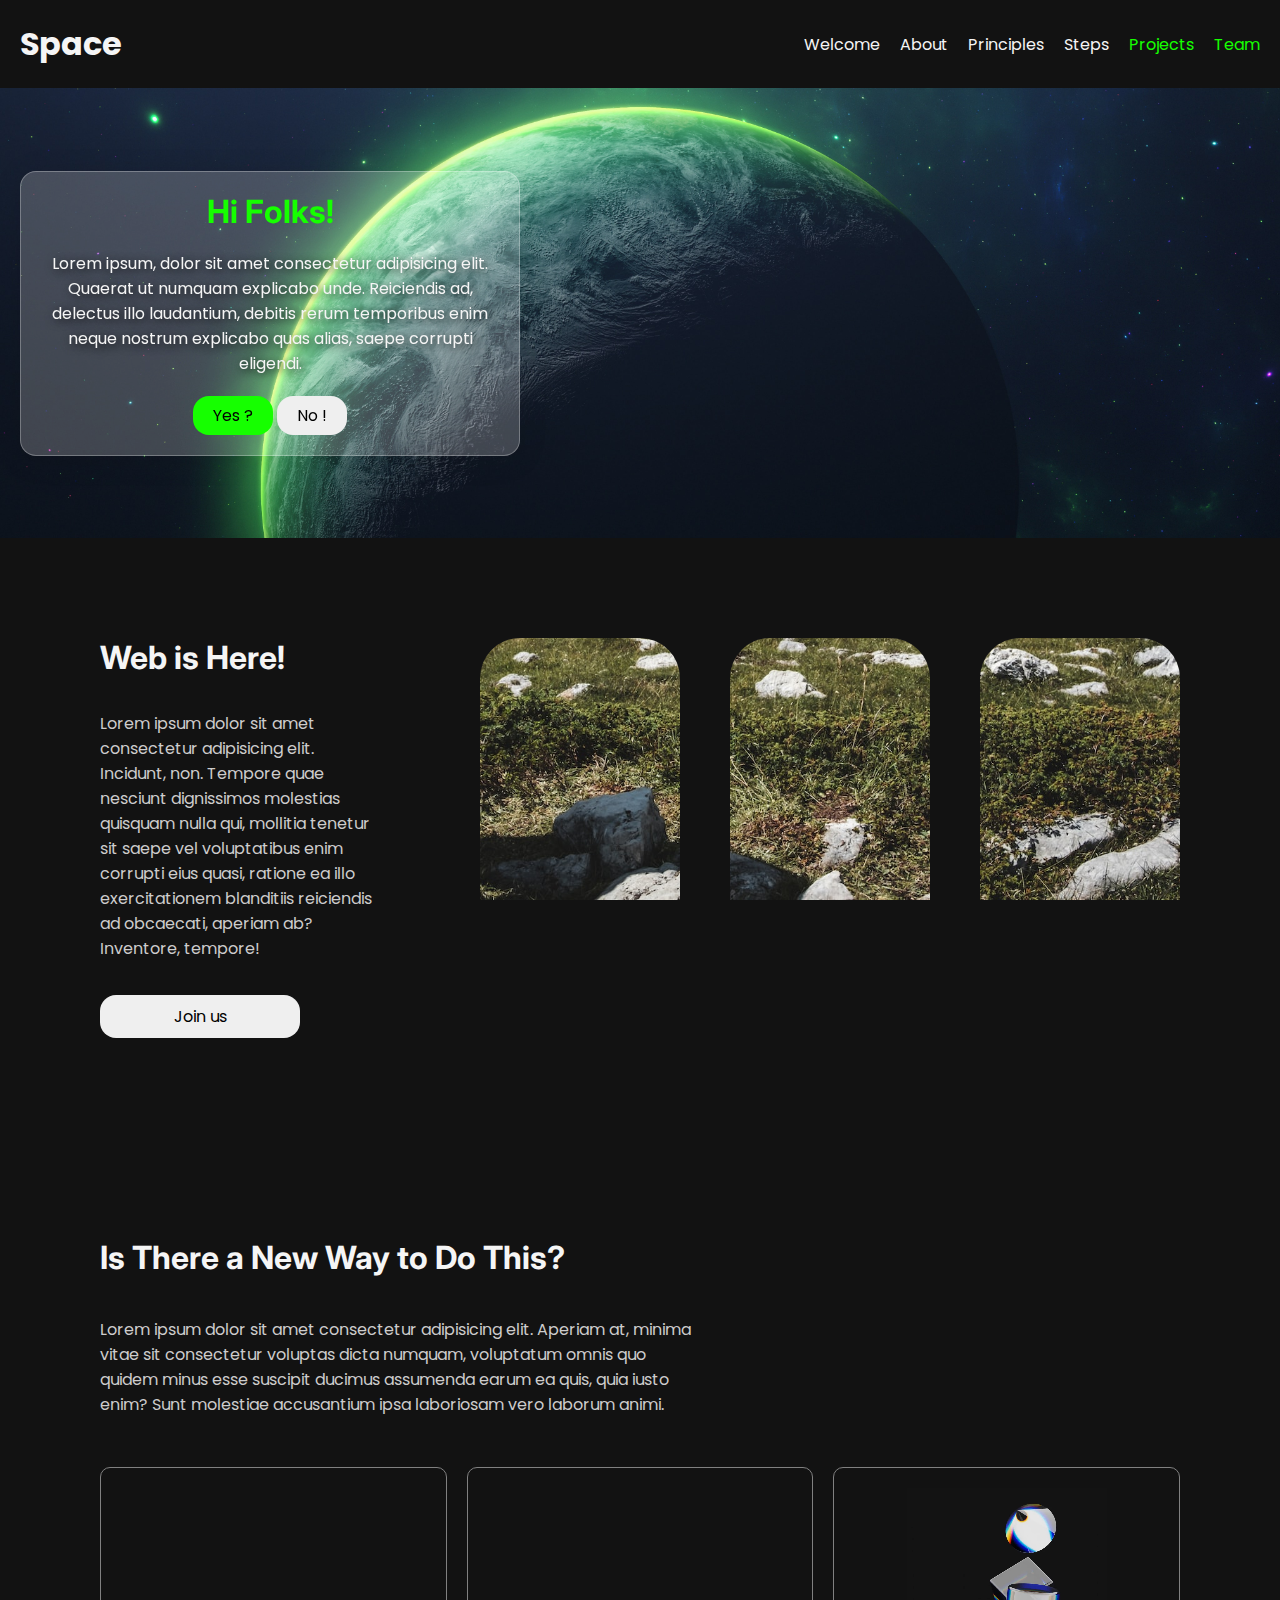
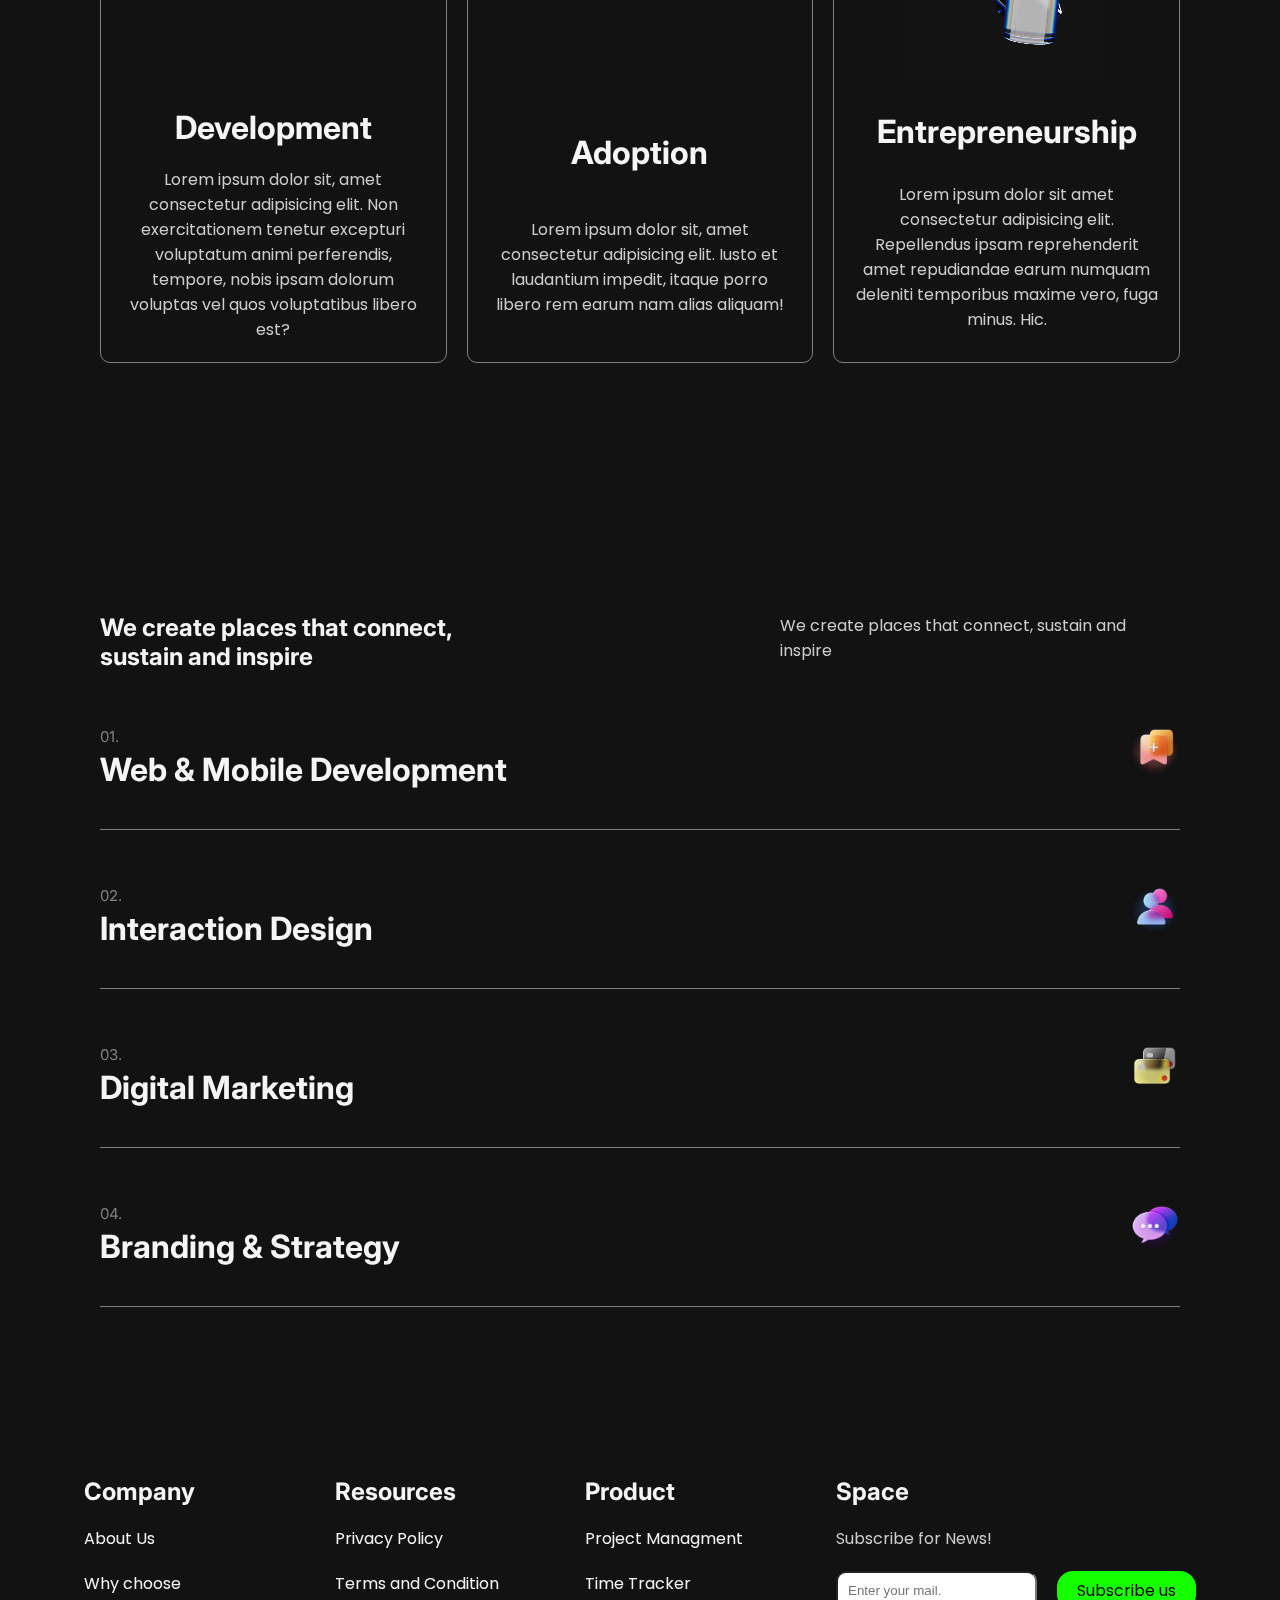
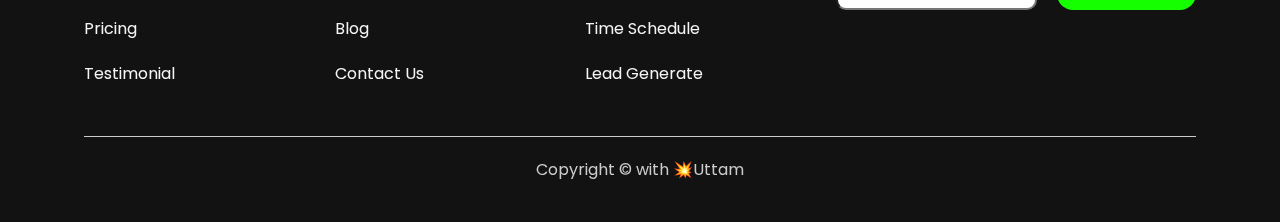
<file: index.html>
<!DOCTYPE html>
<html lang="en">
  <head>
    <meta charset="UTF-8" />
    <meta name="viewport" content="width=device-width, initial-scale=1.0" />
    <title>Space</title>
    <link rel="stylesheet" href="style.css" />
  </head>
  <body>
    <!-- Header START -->
    <header>
      <h1><a href="/">Space</a></h1>
      <nav>
        <a href="#hero">Welcome</a>
        <a href="#window-sec">About</a>
        <a href="#card-sec">Principles</a>
        <a href="#list-sec">Steps</a>
        <a href="projects.html" class="spec-link">Projects</a>
        <a href="team.html" class="spec-link">Team</a>
      </nav>
      <button class="nav-btn">|||</button>
    </header>

    <!-- Header END -->

    <!-- Welcome section START -->
    <div id="hero">
      <div id="hero-inner">
        <h1>Hi Folks!</h1>
        <p>
          Lorem ipsum, dolor sit amet consectetur adipisicing elit. Quaerat ut
          numquam explicabo unde. Reiciendis ad, delectus illo laudantium,
          debitis rerum temporibus enim neque nostrum explicabo quas alias,
          saepe corrupti eligendi.
        </p>
        <div class="buttons">
          <button>Yes ?</button>
          <button>No !</button>
        </div>
      </div>
    </div>
    <!-- welcome Section END -->

    <!-- Main Section START-->

    <main>
      <section id="window-sec">
        <div class="window-sec-info">
          <h1>Web is Here!</h1>
          <p>
            Lorem ipsum dolor sit amet consectetur adipisicing elit. Incidunt,
            non. Tempore quae nesciunt dignissimos molestias quisquam nulla qui,
            mollitia tenetur sit saepe vel voluptatibus enim corrupti eius
            quasi, ratione ea illo exercitationem blanditiis reiciendis ad
            obcaecati, aperiam ab? Inventore, tempore!
          </p>
          <button>Join us</button>
        </div>
        <div class="windows">
          <div class="window"></div>
          <div class="window"></div>
          <div class="window"></div>
        </div>
      </section>

      <!-- Card Section START-->

      <section id="card-sec">
        <div class="cards-sec-info">
          <h1>Is There a New Way to Do This?</h1>
          <p>
            Lorem ipsum dolor sit amet consectetur adipisicing elit. Aperiam at,
            minima vitae sit consectetur voluptas dicta numquam, voluptatum
            omnis quo quidem minus esse suscipit ducimus assumenda earum ea
            quis, quia iusto enim? Sunt molestiae accusantium ipsa laboriosam
            vero laborum animi.
          </p>
        </div>
        <div class="cards">
          <div class="card">
            <video id="videoPlayer" autoplay>
              <source src="IMG/first.mp4" type="mp4">
              <source src="IMG/firstR.mp4" type="mp4">
            </video>
           
            
            <h1>Development</h1>
            <p>
             Lorem ipsum dolor sit, amet consectetur adipisicing elit. Non exercitationem tenetur excepturi voluptatum animi perferendis, tempore, nobis ipsam dolorum voluptas vel quos voluptatibus libero est?

            </p>
          </div>
          <div class="card">
            <video id="videoPlayer1">
              <source src="IMG/second.mp4" type="mp4">
              <source src="IMG/secondR.mp4" type="mp4">
            </video>
            <h1>Adoption</h1>
            <p>
              Lorem ipsum dolor sit, amet consectetur adipisicing elit. Iusto et laudantium impedit, itaque porro libero rem earum nam alias aliquam!

            </p>
          </div>
          <div class="card">
            <video id="videoPlayer2">
              <source src="IMG/third.mp4" type="mp4">
              <source src="IMG/thirdR.mp4" type="mp4">
            </video>
            <h1>Entrepreneurship</h1>
            <p>
              Lorem ipsum dolor sit amet consectetur adipisicing elit. Repellendus ipsam reprehenderit amet repudiandae earum numquam deleniti temporibus maxime vero, fuga minus. Hic.

            </p>
          </div>
        </div>
      </section>
      <!-- Card Section END-->

      <!-- list section START -->
      <section id="list-sec">
        <div class="info">
          <h2>We create places that connect, sustain and inspire</h2>
          <p>
            We create places that connect, sustain and inspire
          </p>
        </div>
        <ul>
          <li>
            <h1>
              <span>01.</span> <br/>
              Web & Mobile Development
            </h1>
            <img src="IMG/bookmark.png" alt="" />
          </li>
          <li>
            <h1>
              <span>02.</span> <br/>
              Interaction Design
            </h1>
            <img src="IMG/contacts.png" alt="" />
          </li>
          <li>
            <h1>
              <span>03.</span> <br/>
              Digital Marketing
            </h1>
            <img src="IMG/cards.png" alt="" />
          </li>
          <li>
            <h1>
              <span>04.</span> <br/>
              Branding & Strategy
            </h1>
            <img src="IMG/Chat.png" alt="" />
          </li>
        </ul>
      </section>

      <!-- list section END -->
    </main>

    <!-- Main Section END-->

    <!-- Footer START -->
    <footer>
      <div class="links">
        <div class="link-area">
          <h2>Company</h2>
          <a href="#">About Us</a>
          <a href="#">Why choose</a>
          <a href="#">Pricing</a>
          <a href="#">Testimonial</a>
        </div>
        <div class="link-area">
          <h2>Resources</h2>
          <a href="#">Privacy Policy</a>
          <a href="#">Terms and Condition</a>
          <a href="#">Blog</a>
          <a href="#">Contact Us</a>
        </div>
        <div class="link-area">
          <h2>Product</h2>
          <a href="#">Project Managment</a>
          <a href="#">Time Tracker</a>
          <a href="#">Time Schedule</a>
          <a href="#">Lead Generate</a>
        </div>
        <div class="link-area">
          <h2>Space</h2>
          <p>Subscribe for News!</p>
          <form>
            <input type="email" placeholder="Enter your mail." />
            <button>Subscribe us</button>
          </form>
        </div>
      </div>
      <p class="bottom">Copyright &copy; with 💥Uttam</p>
    </footer>

    <!-- Footer END -->

    <script src="main.js"></script>
  </body>
</html>
</file>
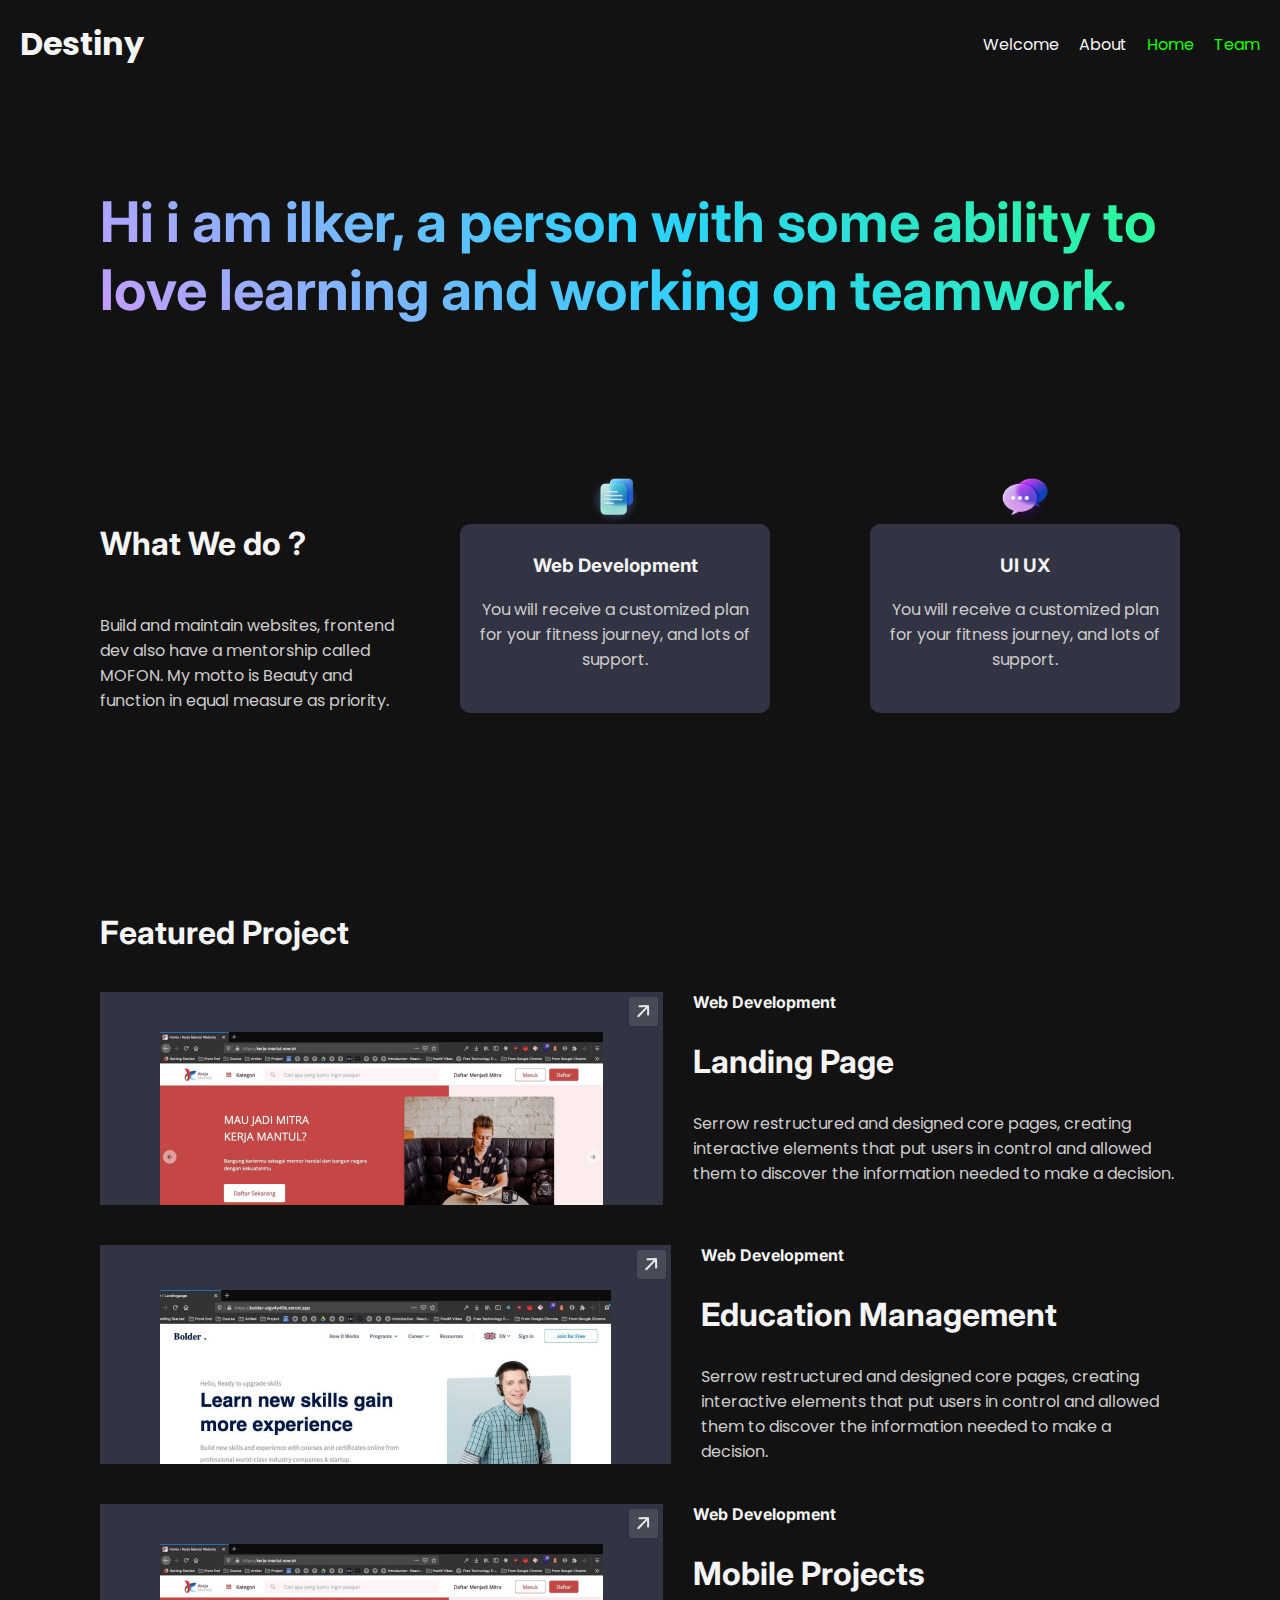
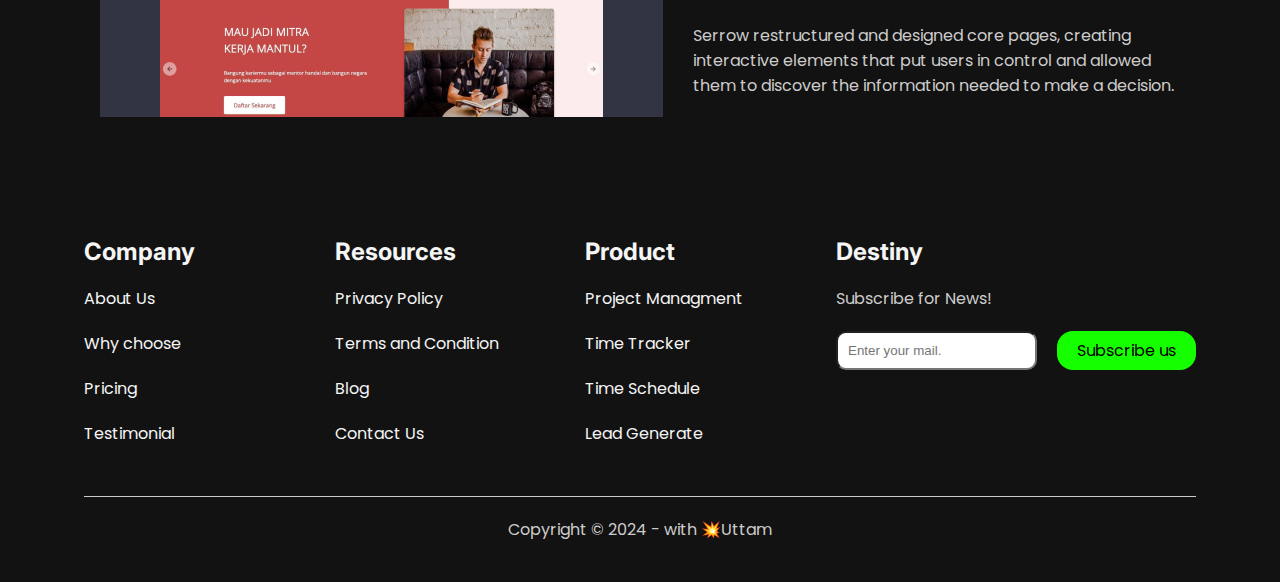
<file: projects.html>
<!DOCTYPE html>
<html lang="en">
<head>
    <meta charset="UTF-8">
    <meta name="viewport" content="width=device-width, initial-scale=1.0">
    <title>Destiny</title>
    <link rel="stylesheet" href="style.css">
    
</head>
<body>

    <!-- Header -->
    <header>
        <h1><a href="/">Destiny</a></h1>
        <nav>
            <a href="#what-sec">Welcome</a>
            <a href="#projects-sec">About</a>
            <a href="/" class="spec-link">Home</a>
            <a href="team.html" class="spec-link">Team</a>
        </nav>
        <button class="nav-btn">|||</button>
    </header>
    <!-- Header  END -->

    <!-- Main Section START -->

    <main>
        <h1 class="welcome">Hi i am ilker, a person with some ability to love learning and working on teamwork.</h1>
    
    
    
        <section id="what-sec">
            <div class="info">
                <h1>What We do ?</h1>
                <p>Build and maintain websites, frontend dev also have a mentorship called MOFON. My motto is Beauty and function in equal measure as priority.</p>
            </div>
            <div class="cards">
                <div class="what-card">
                    <img src="IMG/docs.png" alt="..">
                    <h3>Web Development</h3>
                    <p>You will receive a customized plan for your fitness journey, and lots of support.</p>
                </div>
                <div class="what-card">
                    <img src="IMG/Chat.png" alt="..">
                    <h3>UI UX</h3>
                    <p>You will receive a customized plan for your fitness journey, and lots of support.</p>
                </div>
            </div>
        </section>
    

                <!-- Projects Section START -->

        <section id="projects-sec">
            <h1>Featured Project</h1>

            <div class="project">
                <div class="project-image">
                    <span class="icon">
                        <img src="IMG/arrow.png" alt="">
                    </span>
                    <img src="IMG/project1.png" alt="">
                </div>
                <div class="project-info"><h4>Web Development</h4>
                    <h1>Landing Page</h1>
                    <p>Serrow restructured and designed core pages, creating interactive elements that put users in control and allowed them to discover the information needed to make a decision.</p>
               </div>
                 </div>
            <div class="project">
                <div class="project-image">
                    <span class="icon">
                        <img src="IMG/arrow.png" alt="">
                    </span>
                    <img src="IMG/project2.png" alt="">
                </div>
                <div class="project-info"><h4>Web Development</h4>
                    <h1>Education Management</h1>
                    <p>Serrow restructured and designed core pages, creating interactive elements that put users in control and allowed them to discover the information needed to make a decision.</p>
                </div>
                </div>
            <div class="project">
                <div class="project-image">
                    <span class="icon">
                        <img src="IMG/arrow.png" alt="">
                    </span>
                    <img src="IMG/project1.png" alt="">
                </div>
                <div class="project-info"><h4>Web Development</h4>
                    <h1>Mobile Projects</h1>
                    <p>Serrow restructured and designed core pages, creating interactive elements that put users in control and allowed them to discover the information needed to make a decision.</p>
                </div>
                </div>
        </section>

                <!-- Projects Section END -->
    </main>


    <!-- Main Section END -->



    <!-- Footer -->
    <footer>
        <div class="links">
            <div class="link-area">
                <h2>Company</h2>
                <a href="#">About Us</a>
                <a href="#">Why choose</a>
                <a href="#">Pricing</a>
                <a href="#">Testimonial</a>
            </div>
            <div class="link-area">
                <h2>Resources</h2>
                <a href="#">Privacy Policy</a>
                <a href="#">Terms and Condition</a>
                <a href="#">Blog</a>
                <a href="#">Contact Us</a>
            </div>
            <div class="link-area">
                <h2>Product</h2>
                <a href="#">Project Managment</a>
                <a href="#">Time Tracker</a>
                <a href="#">Time Schedule</a>
                <a href="#">Lead Generate</a>
            </div>
            <div class="link-area">
                <h2>Destiny</h2>
                <p>Subscribe for News!</p>
                <form>
                <input type="email"placeholder="Enter your mail.">
                <button>Subscribe us</button>
                </form>
            </div>
        </div>
        <p class="bottom">Copyright &copy; 2024 - with 💥Uttam</p>
    </footer>



    <script src="main.js"></script>
</body>
</html>
</file>
<file: style.css>
@import url("https://fonts.googleapis.com/css2?family=Inter:wght@100;200;300;400;500;600;700;800;900&family=Poppins:wght@100;200;300;400;500;600;700;800;900&display=swap");

* {
  margin: 0;
  padding: 0;
  box-sizing: border-box;
}

/* Variables */

:root {
  --green: #16ff00;
  --white: #f5f5f5;
  --gray: #cdcccc;
  --black: #121212;
}

html{
  scroll-behavior: smooth;
}

/* Standard Definition and Style Reset */

a {
  text-decoration: none;
  color: var(--white);
  font-family: "Poppins", sans-serif;
}

h1,
h2,
h3,
h4 {
  font-family: "Inter", sans-serif;
  color: var(--white);
}

p {
  font-family: "Poppins", sans-serif;
  color: var(--gray);
}

button {
  font-family: "Poppins", sans-serif;
  border: none;
  cursor: pointer;
  padding: 7px 20px;
  font-size: 16px;
  border-radius: 16px;
  transition: all 0.3s;
}

button:hover {
  scale: 0.95;
  box-shadow: 2px 2px 20px var(--gray);
  transition: all 0.4s;
}

/* Main Styles */

body {
  background: var(--black);
  overflow-x: hidden;
  font-family: "Poppins", sans-serif;
}

/* Header START */

header {
  display: flex;
  justify-content: space-between;
  align-items: center;
  padding: 20px;
  position: sticky;
  top: 0;
  background-color: var(--black);
  z-index: 1;
}

header nav {
  display: flex;
  gap: 20px;
}

header .nav-btn {
  display: none;
}

.spec-link {
  color: var(--green);
}

/* Header END */

/* Footer START */

footer {
  margin-top: 100px;
  padding: 20px;
  width: 90%;
  margin: auto;
}

footer .links {
  display: grid;
  grid-template-columns: repeat(4, 1fr);
  column-gap: 20px;
}

footer .links .link-area {
  display: flex;
  flex-direction: column;
  gap: 20px;
}

footer form {
  display: flex;
  gap: 20px;
}

footer form input {
  padding: 5px 10px;
  border-radius: 10px;
  max-height: 50px;
}

footer form button {
  background-color: var(--green);
  white-space: nowrap;
}

footer .bottom {
  text-align: center;
  margin-top: 50px;
  border-top: 1px solid var(--gray);
  padding: 20px;
}

/* Footer END */

/* welcome SECTION START */

#hero {
  height: 50vh;
  background: url(IMG/back.jpg);
  background-size: cover;
  background-attachment: fixed;
  display: flex;
  align-items: center;
}

#hero-inner {
  max-width: 500px;
  display: flex;
  flex-direction: column;
  gap: 20px;
  align-items: center;
  padding: 20px;
  margin-left: 20px;
  text-align: center;
  /* glass effect From https://css.glass */
  background: rgba(255, 255, 255, 0.21);
  border-radius: 16px;
  box-shadow: 0 4px 30px rgba(0, 0, 0, 0.1);
  backdrop-filter: blur(0.4px);
  -webkit-backdrop-filter: blur(0.4px);
  border: 1px solid rgba(255, 255, 255, 0.28);
}

#hero-inner h1 {
  color: var(--green);
}

#hero-inner p {
  text-shadow: 2px 2px 10px var(--black);
  color: #f5f5f5;
}

#hero-inner button:nth-child(1) {
  background-color: var(--green);
}

/* welcome SECTION END */

/* Window section START */

section {
  padding: 30px;
}

#window-sec {
  display: flex;
  justify-content: space-between;
  gap: 100px;
}

.window-sec-info {
  max-width: 600px;
  display: grid;
  gap: 30px;
}

.window-sec-info button {
  max-height: 60px;
  max-width: 200px;
}

.windows {
  display: grid;
  grid-template-columns: auto auto auto;
  gap: 50px;
}
.windows .window {
  min-width: 200px;
  height: 400px;
  background: url(IMG/sec2.jpg);
  background-attachment: fixed;
  background-size: cover;
  border-radius: 40px 40px 0 0;
}

.windows .window:nth-child(2) {
  border-radius: 40px;
}
/* Window section END */

/* Card Section START */

.cards-sec-info {
  max-width: 600px;
  display: grid;
  gap: 40px;
}

.cards{
    display: grid;
    grid-template-columns: repeat(3, 1fr);
    gap: 20px;
    text-align:center ;
}

.card{
    border: 1px solid gray;
    display: grid;
    gap: 20px;
    padding: 20px;
    border-radius: 10px;
    margin-top: 50px;
}

.card video{
  
  justify-self: center;
    width: 200px;
    
}
#videoPlayer {
  opacity: 1;
  transition: opacity 0.5s ease;
}
/* .R{
  opacity: 0;
} */

/* Card Section END */


/* list section START */

#list-sec{
  margin: 50px 0;
}

#list-sec .info{
  display: flex;
  justify-content: space-between;
  gap: 40px;
}

#list-sec .info h2,
.info p{
  max-width: 400px;
}


#list-sec ul li{
  display: flex;
  justify-content: space-between;
  align-items: center;
  margin-top: 40px;
  border-bottom: 1px solid gray;
  padding-bottom: 40px;
}


#list-sec ul h1 span{
 color: gray;
 font-weight: 400;
 font-size: 15px;
 margin-bottom: 5px;
}

#list-sec ul img{
width: 50px;
}



/* list section END */

/* ! Projects Page START */
  /* welcome section start */
.welcome{
  font-size: 56px;
  max-width: 1300px;
  padding: 100px;
    /* from grabient.com */
  background-image: linear-gradient(45deg,
   #FA8BFF 0%,
   #2BD2FF 52%,
   #2BFF88 90%);
  -webkit-background-clip: text;
  -webkit-text-fill-color: transparent;
}
/* welcome section start */

/* what we do card section start */

#what-sec{
  display: flex;
  justify-content: space-between;
  gap: 40px;
}

#what-sec .info{
 max-width: 400px;
}

#what-sec .info h1{
  margin-bottom: 50px;
}

#what-sec .cards{
  display: flex;
  gap: 100px;
}

#what-sec .what-card{
  min-width: 200px;
  max-width: 400px;
  display: flex;
  flex-direction: column;
  align-items: center;
  gap: 20px;
  text-align: center;
  background-color: #323443;
  border-radius: 10px;
  padding: 30px 20px;
  position: relative;
}

#what-sec .what-card img{
  position: absolute;
  width: 50px;
  top: -50px;
}

/* what we do card section end */


/* Projects Section START */

  #projects-sec{
    display: flex;
    flex-direction: column;
    gap: 40px;
  }

  #projects-sec .project{
  display: flex;
  gap: 30px;
  }

  .project-image img{
    cursor: pointer;
  }

  .project-image {
    display: flex;
    align-items: end;
    background: #323443;
    padding: 40px 60px 0;
    position: relative;
  }

  .project-image:hover{
    background-image: linear-gradient(180deg,
     #52ACFF 35%,
     #FFE32C 60%,
     #45719e 100%);
    
    
  }

  .project-image .icon{
    position: absolute;
    background-color: #494a57;
    right: 5px;
    top: 5px;
    display: flex;
    border-radius: 3px;
    cursor: pointer;
  }

 .project-info{
    display: flex;
    flex-direction: column;
    gap: 30px;
    max-width: 700px;
  }

/* Projects Section END */



/* ! Projects Page END */




/* ! Team Page START  */

#count-sec{
  display: flex;
  justify-content: space-between;
  align-items: center;
  gap: 50px;
}

.count-sec-left{
  display: flex;
  flex-direction: column;
  gap: 50px;
}

.count-sec-left .counter{
  padding: 20px;
  background: rgba(255, 255, 255, 0.25);
  box-shadow: 0 8px 32px 0 rgba(31, 38, 135, 0.37);
  backdrop-filter: blur(3.5px);
  -webkit-backdrop-filter: blur(3.5px);
  border-radius: 10px;
  border: 1px solid rgba(255, 255, 255, 0.18);
}

.counter .boxes{
  display: grid;
  grid-template-columns: repeat(4, 1fr);
  column-gap: 20px;
  margin-top: 20px;
}

.boxes .box{
  background-color: rgb(0,0,21);
  border-radius: 10px;
  padding: 10px;
  text-align: center;
}

.count-sec-left .buttons{
  display: flex;
  gap: 20px;

}

.count-sec-left .buttons button{
  background-color: transparent;
  color: white;
  border: 1px solid var(--green);
  cursor: pointer;
}

.count-sec-left .buttons button:hover{
  background-color: var(--green);
}


.count-sec-right img{
  border-radius: 10px;
}

/* photos section start */

#images-sec{
  display: flex;
  gap: 20px;
  justify-content: space-between;
}

.img-wrapper{
position: relative;
}

.img-wrapper img{
  width: 400px;
  border-radius: 20px;
}

.img-wrapper h1{
  position: absolute;
  bottom: 0;
  text-align: center;
  width: 100%;
  padding: 20px;
  background: rgba(255, 255, 255, 0.25);
  box-shadow: 0 8px 32px 0 rgba(31, 38, 135, 0.37);
  backdrop-filter: blur(3.5px);
  -webkit-backdrop-filter: blur(3.5px);
  border-radius: 10px;
  border: 1px solid rgba(255, 255, 255, 0.18);
}


/* photos section end */


/* donate section start */

#donate-sec{
  display: inline-block;
  position: relative;
  left: 50%;
  transform: translate(-50%);
}

.donate-sec-info{
  display: flex;
  justify-content: space-between;
  margin-bottom: 30px;
}

.donate-sec-content{
  display: grid;
  grid-template-columns: repeat(4, 200px);
  justify-content: center;
  gap: 40px;

}

.donate-sec-people{
  display: flex;
  gap: 10px;
  background: rgb(99,0,99);
  color: white;
  border-radius: 50px;
  padding: 10px;
}

.donate-sec-people img{
  width: 65px;
  border-radius: 50%;
}



/* donate section end */


/* ! Team Page END  */






/* ! RESPONSIVE START */

    /*? 1500px RESPOSIVE  */
@media (max-width:1500px){
  #images-sec{
    flex-direction: column;
    align-items: center;
    gap: 50px;
    margin-top: 40px;
  }

  #images-sec img{
    width: 400px;
  }

}

    /*? 1200px RESPOSIVE  */
@media (max-width: 1200px) {
  /* window section */
  #window-sec {
    flex-direction: column;
    align-items: center;
  }

  .window {
    height: 300px;
  }

  .window-sec-info button {
    max-width: 100%;
  }

  /* what-section */

  #what-sec{
    flex-direction: column;
    gap: 50px;
  }

  #what-sec .info{
    display: flex;
    max-width: unset;
    gap: 40px;
  }

  #what-sec .info p{
    max-width: unset;
  }

  #what-sec .info h1{
    white-space: nowrap;
  }

  #what-sec .cards{
    gap: 80px; 
  }

  /* projects section */
  #projects-sec .project{
    flex-direction: column-reverse;
     /* .project-info{
    order: -1;
  } second way to do it .*/ 
  }


  #projects-sec .project-image{
    justify-content: center;
    padding: 20px 100px 0;
  }

  #images-sec img{
    width: 300px;
  }
  
}

    /*? 1000px RESPOSIVE  */
@media (max-width: 1000px) {
  footer .links {
    grid-template-columns: 1fr 1fr;
    padding: 40px;
    row-gap: 50px;
    column-gap: 100px;
  }

  footer form {
    flex-direction: column;
    align-items: start;
  }

  footer form input {
    max-width: 200px;
  }

  footer .links .link-area:nth-child(even) {
    text-align: start;
  }

  /* card section responsive START */
  .cards{
    grid-template-columns: 1fr;
    place-items: center;
  }
  .card{
    max-width: 400px;
  }
  /* card section responsive END */

  /* project page start */

  .welcome{
    padding: 100px 20px;
    font-size: 40px;
  }

  /* project page end */

  /* donate section */

  .donate-sec-content{
    grid-template-columns: repeat(3, 200px);
  }


}
    /*? 800px RESPOSIVE  */
@media (max-width: 800px) {
  header nav {
    display: none;
  }
  header .nav-btn {
    display: block;
  }

  .toggle {
    display: flex;
    flex-direction: column;
    position: fixed;
    right: 5px;
    top: 70px;
    background: #6a6a6a;
    padding: 20px;
    border-radius: 20px;
    background: rgba(255, 255, 255, 0.21);
    background: rgba(255, 255, 255, 0.06);
    border-radius: 16px;
    box-shadow: 0 4px 30px rgba(0, 0, 0, 0.1);
    backdrop-filter: blur(50px);
    -webkit-backdrop-filter: blur(0.1px);
    border: 1px solid rgba(255, 255, 255, 1);
  }

  #hero-inner {
    align-items: center;
    justify-content: center;
    width: 90%;
    margin: auto;
  }

  /* list section START */

  #list-sec{
    padding: 30px;
  }

  #list-sec .info{
    flex-direction: column;
  }

 #list-sec .info h2, .info p{
  max-width: unset;
 }

  /* list section END */

  #what-sec .info{
    flex-direction: column;
    gap: 0 !important;
    margin-bottom: 40px;
  }

  #what-sec .cards{
    gap: 40px;
  }

  /* team page */

  #count-sec{
    flex-direction: column;
  }

 #count-sec .buttons{
  font-size: 15px;
  justify-content: space-between;
 }

 .donate-sec-content{
  grid-template-columns: repeat(2, 200px);
}

}
    /*? 500px RESPOSIVE  */
@media (max-width: 500px) {
  footer {
    padding: 5px;
    margin-top: 50px;
  }

  footer .links {
    padding: 2px;
    column-gap: 50px;
  }

  footer form input {
    max-width: 140px;
  }

  .project-image{
    padding: 0 30px !important;
  }

  .project-image img{
    width: 100%;
  }

  .project-info{
    margin-top: 50px;
  }
}
   /*? min-1000px RESPOSIVE  */
@media (min-width: 1000px) {
  section {
    padding: 100px;
  }
  
}

/* ! RESPONSIVE END */
</file>
